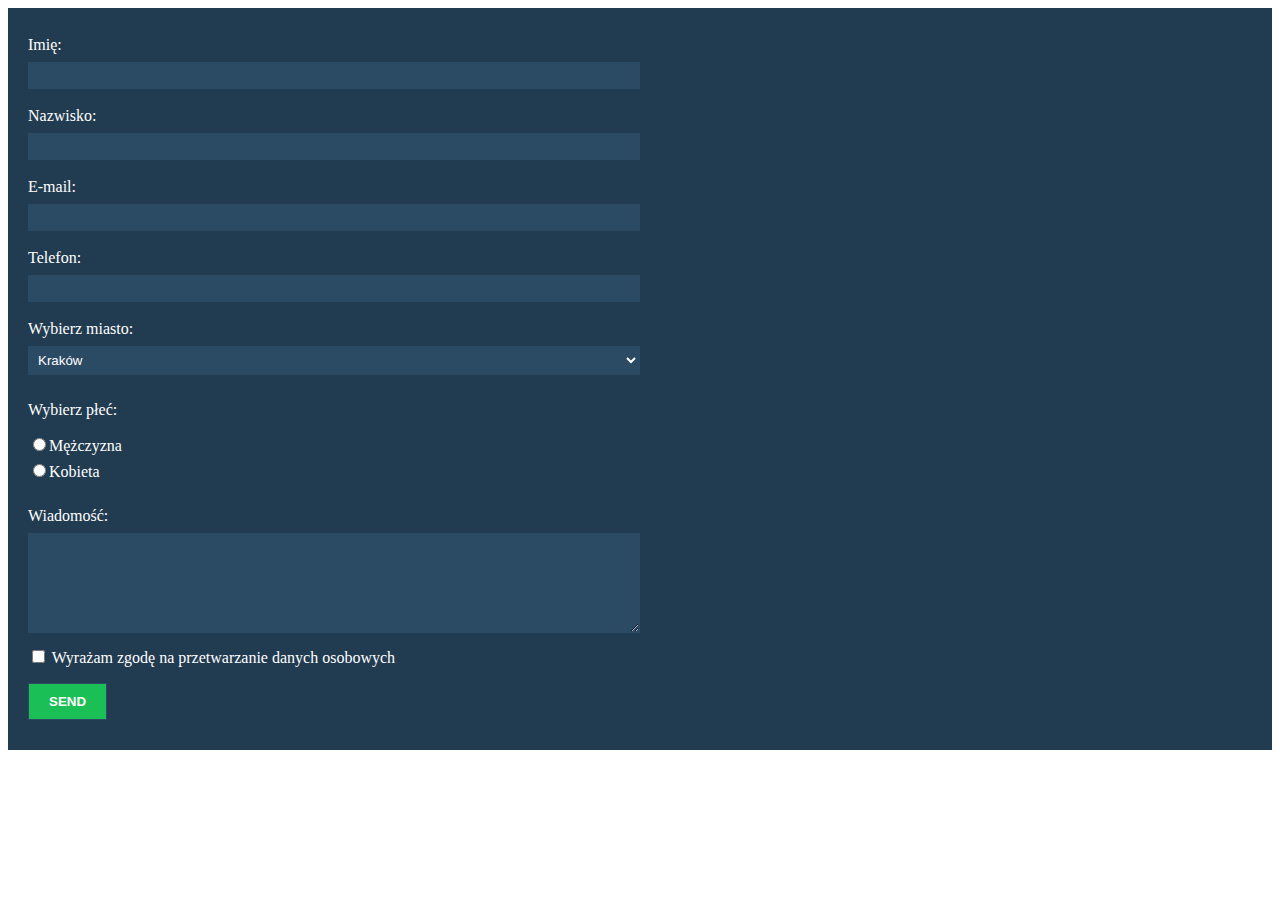
<file: 1-stylowanie-formularza/index.html>
<!DOCTYPE html>
<html lang="en">
  <head>
    <meta charset="UTF-8" />
    <title>Zadanie domowe - Formularz HTML5</title>

    <link rel="stylesheet" href="css/style.css" />
  </head>

  <body>
    <!-- Zadanie domowe zrob z wykorzystaniem serwisu https://formspree.io -->

    <form action="https://formspree.io/f/mnqwvbpd" method="POST">
      <label for="name">Imię:</label>
      <input type="text" name="name" id="name" />

      <br />
      <label for="lastname">Nazwisko:</label>
      <input type="text" name="lastname" id="lastname" />

      <br />
      <label for="mail">E-mail:</label>
      <input type="email" name="_replyto" id="mail" />

      <br />
      <label for="phone">Telefon:</label>
      <input type="tel" name="phone" id="phone" />

      <br />
      <label for="city">Wybierz miasto:</label>
      <select name="city" id="city">
        <option value="krakow">Kraków</option>
        <option value="warszawa">Warszawa</option>
        <option value="gdansk">Gdańsk</option>
      </select>

      <br />
      <p>Wybierz płeć:</p>
      <input type="radio" name="gender" value="male" id="male" /><label
        for="male"
        >Mężczyzna</label
      >
      <br />
      <input type="radio" name="gender" value="female" id="female" /><label
        for="female"
        >Kobieta</label
      >

      <br />
      <label for="message">Wiadomość: </label>
      <textarea name="message" id="message"></textarea>
      <br />
      <input type="checkbox" id="agreement" name="agreement" />
      <label for="agreement"
        >Wyrażam zgodę na przetwarzanie danych osobowych</label
      >
      <br />
      <input type="submit" value="Send" />
    </form>
  </body>
</html>
</file>
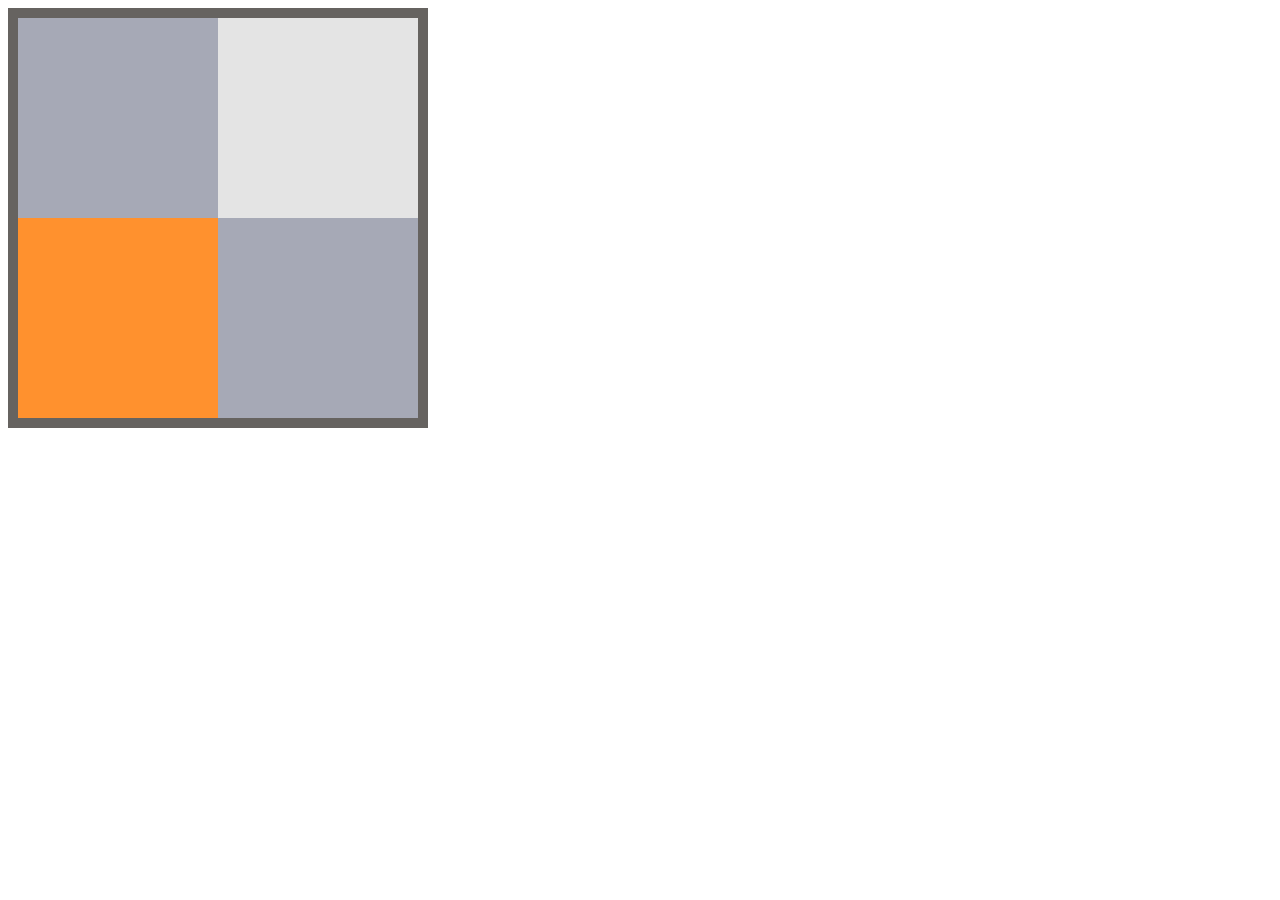
<file: 2-pozycjonowanie/index.html>
<!DOCTYPE html>
<html lang="en">
  <head>
    <meta charset="UTF-8" />
    <meta http-equiv="X-UA-Compatible" content="IE=edge" />
    <meta name="viewport" content="width=device-width, initial-scale=1.0" />
    <title>Pozycjonowanie</title>

    <link rel="stylesheet" href="css/style.css" />
  </head>

  <body>
    <div class="container">
      <div class="inner lightgrey-box"></div>
      <div class="inner orange-box"></div>
    </div>
  </body>
</html>
</file>
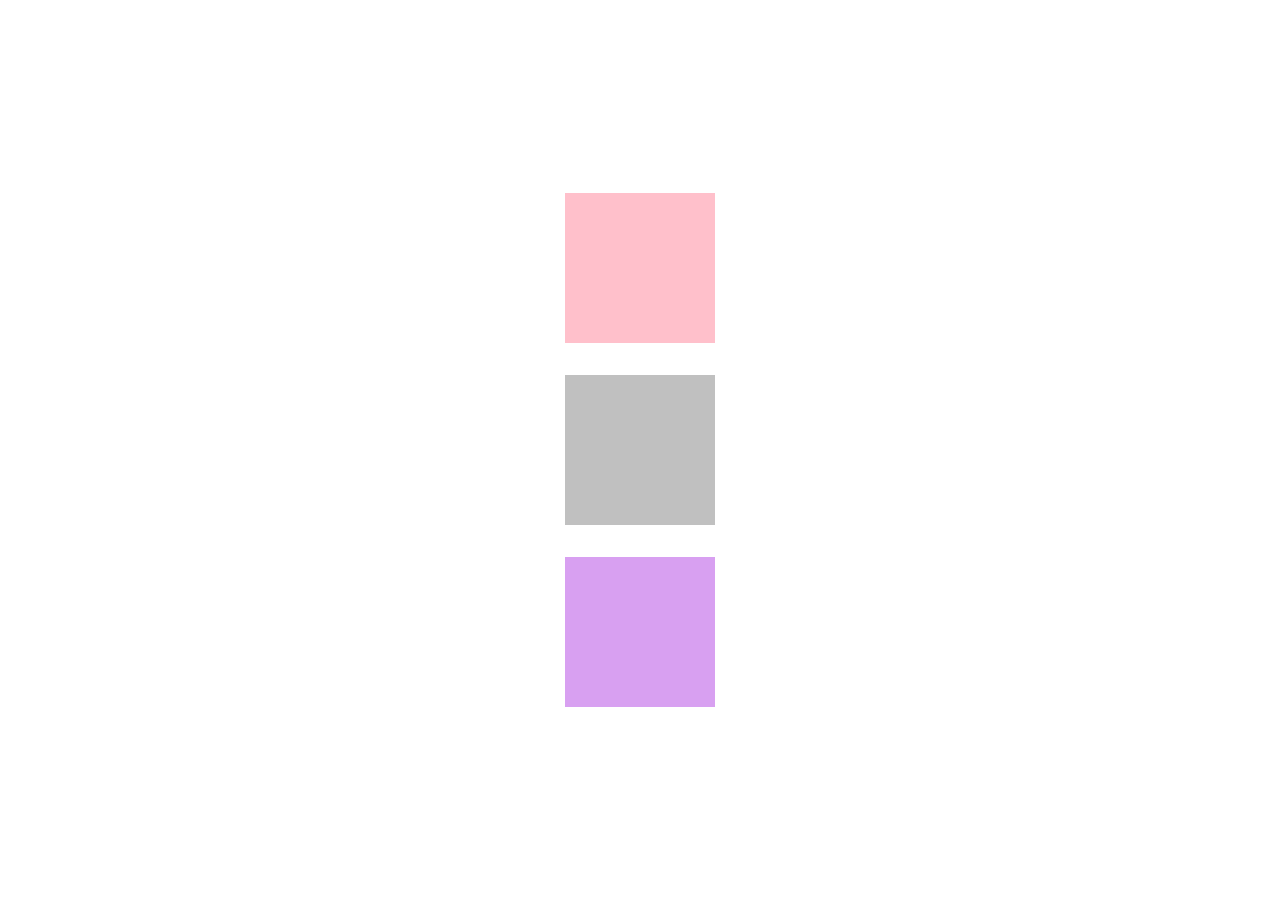
<file: 3-efekty-przejscia/index.html>
<!DOCTYPE html>
<html lang="en">
  <head>
    <meta charset="UTF-8" />
    <meta http-equiv="X-UA-Compatible" content="IE=edge" />
    <meta name="viewport" content="width=device-width, initial-scale=1.0" />
    <title>Efekty przejscia</title>

    <link rel="stylesheet" href="css/style.css" />
  </head>

  <body>
    <div class="container">
      <div class="transition-box-1 box"></div>
      <div class="transition-box-2 box"></div>
      <div class="transition-box-3 box"></div>
    </div>
  </body>
</html>
</file>
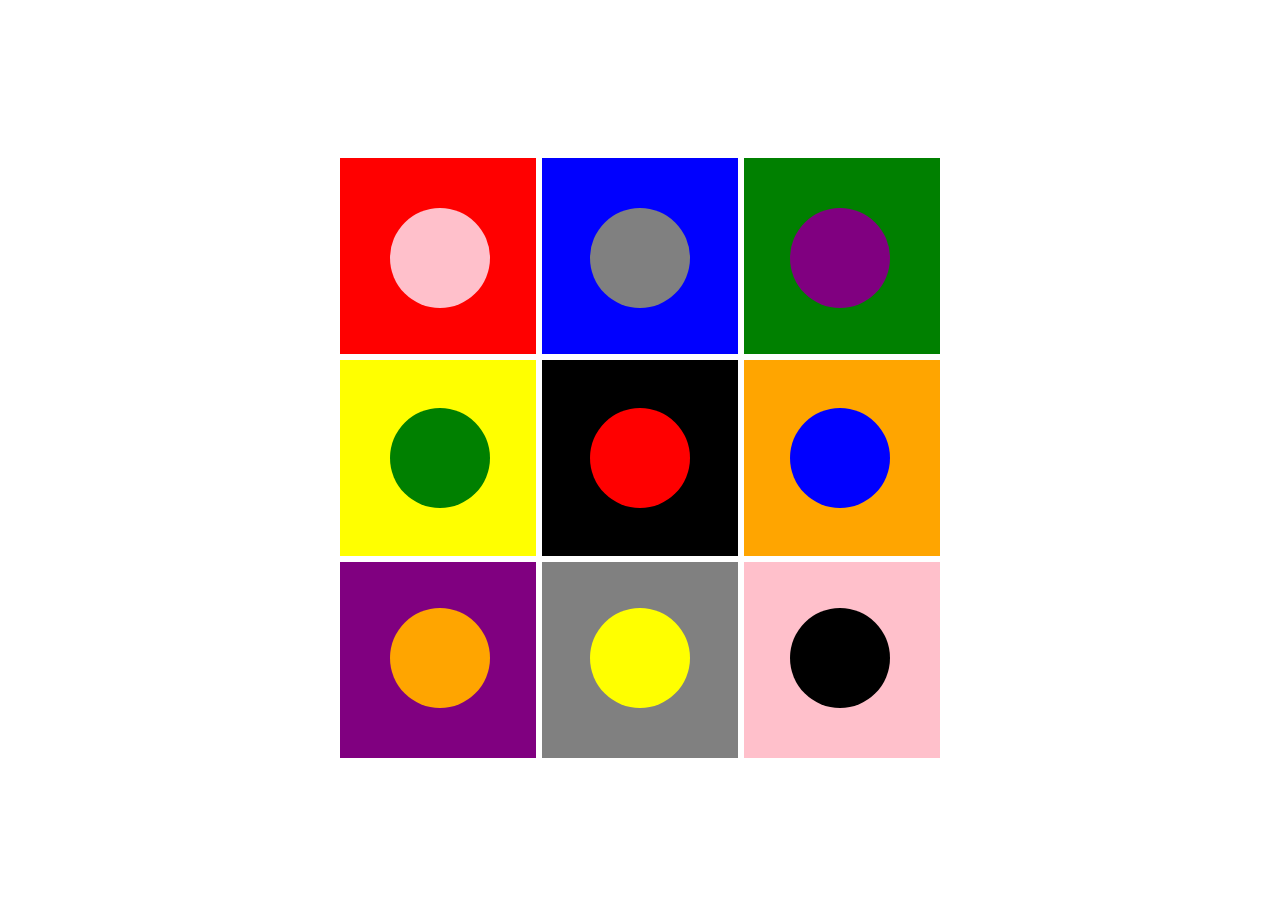
<file: 4-pozycjonowanie-i-kolory-w-css/index.html>
<!DOCTYPE html>
<html lang="en">
  <head>
    <meta charset="UTF-8" />
    <meta http-equiv="X-UA-Compatible" content="IE=edge" />
    <meta name="viewport" content="width=device-width, initial-scale=1.0" />
    <title>Pozycjonowanie i kolory w CSS</title>

    <link rel="stylesheet" href="css/style.css" />
  </head>

  <body>
    <div class="container">
      <div class="squares">
        <div class="square"></div>
        <div class="square"></div>
        <div class="square"></div>
        <div class="square"></div>
        <div class="square"></div>
        <div class="square"></div>
        <div class="square"></div>
        <div class="square"></div>
        <div class="square"></div>

        <div class="circles">
          <div class="circle"></div>
          <div class="circle"></div>
          <div class="circle"></div>
          <div class="circle"></div>
          <div class="circle"></div>
          <div class="circle"></div>
          <div class="circle"></div>
          <div class="circle"></div>
          <div class="circle"></div>
        </div>
      </div>
    </div>
  </body>
</html>
</file>
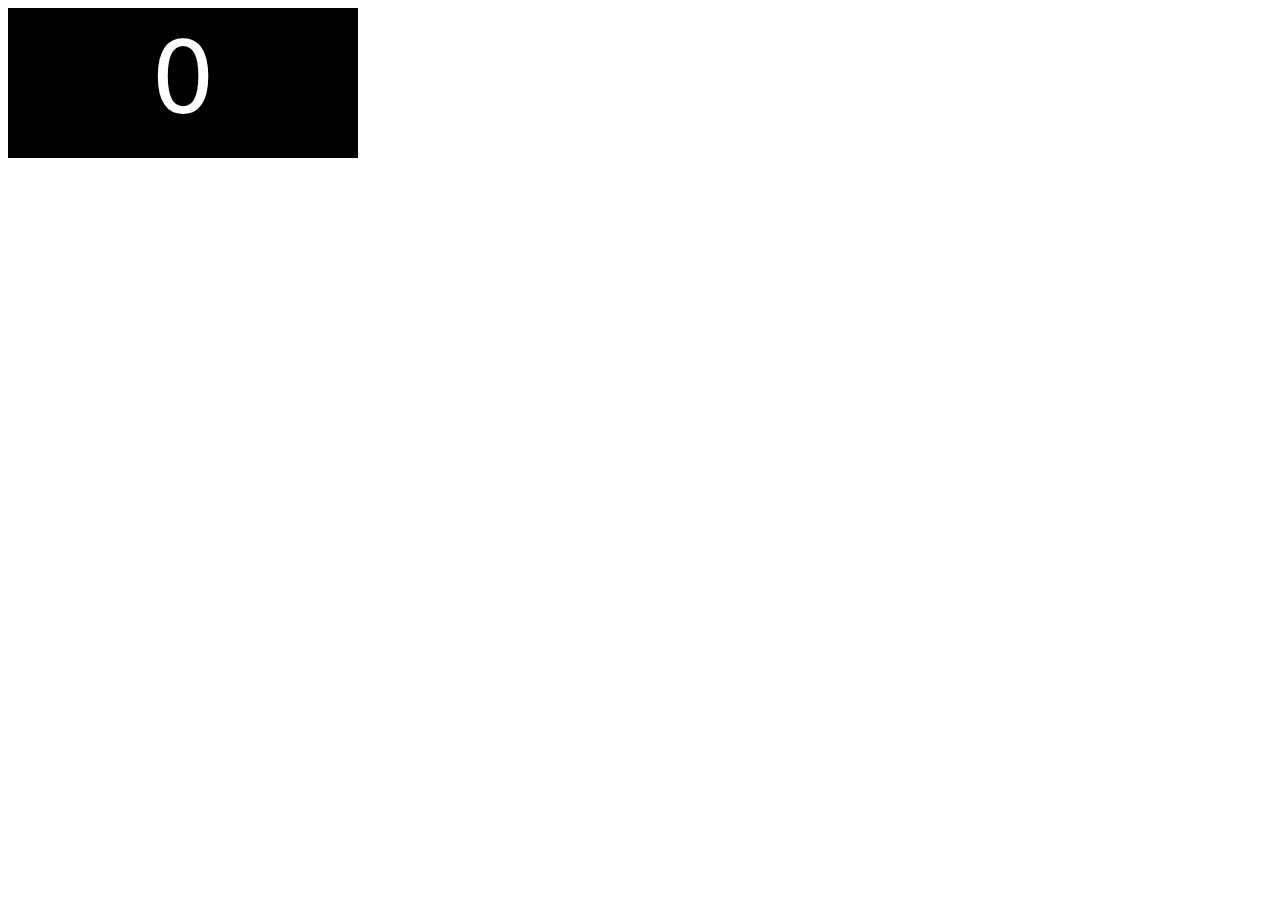
<file: 6-odliczanie/index.html>
<!DOCTYPE html>
<html lang="en">
  <head>
    <meta charset="UTF-8" />
    <meta http-equiv="X-UA-Compatible" content="IE=edge" />
    <meta name="viewport" content="width=device-width, initial-scale=1.0" />
    <title>Animacja - odliczanie</title>

    <link rel="stylesheet" href="css/style.css" />
  </head>
  <body>
    <div class="counter"></div>
  </body>
</html>
</file>
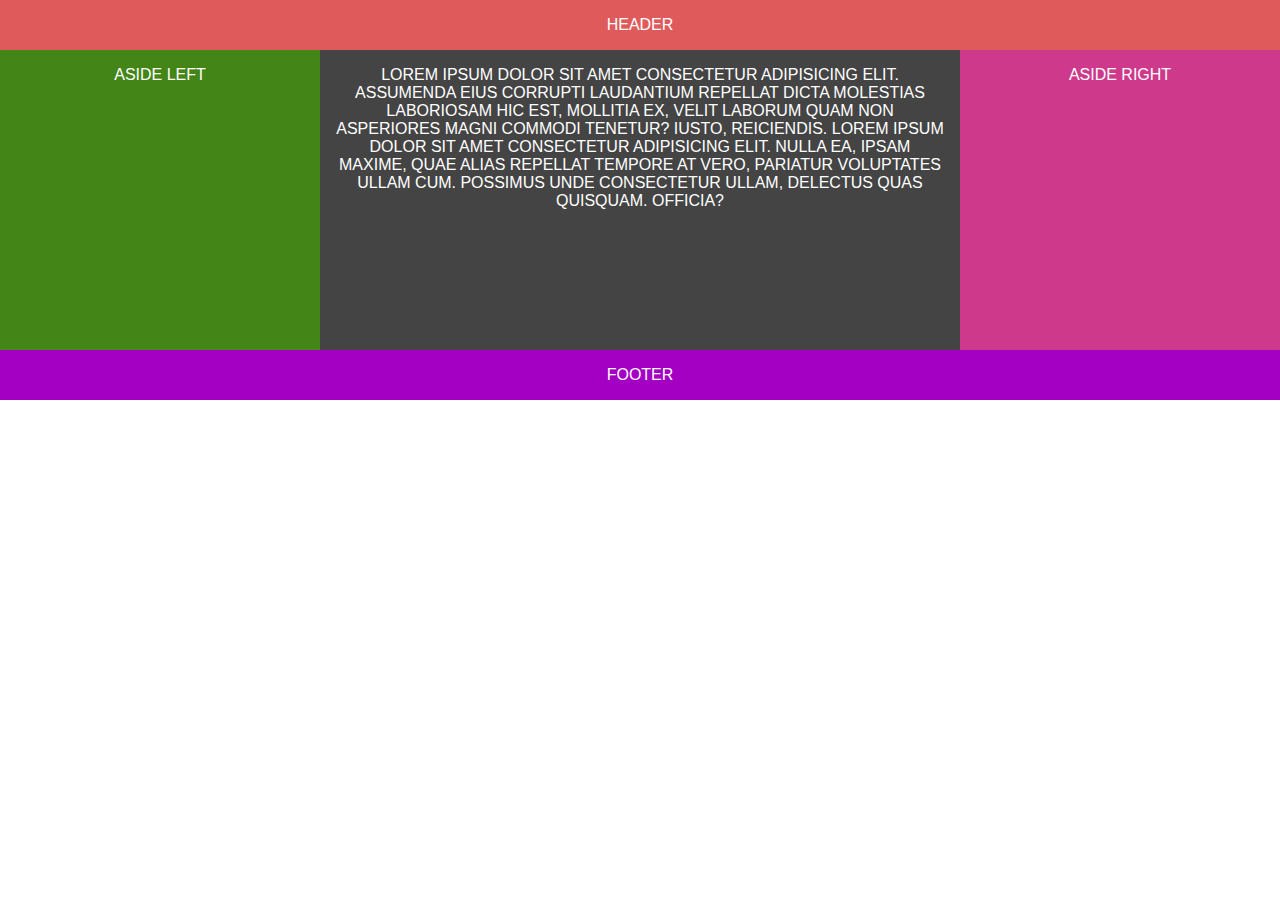
<file: 7-layout-flex-box/index.html>
<!DOCTYPE html>
<html lang="en">
  <head>
    <meta charset="UTF-8" />
    <meta http-equiv="X-UA-Compatible" content="IE=edge" />
    <meta name="viewport" content="width=device-width, initial-scale=1.0" />
    <title>Layout flexbox</title>

    <link rel="stylesheet" href="css/style.css" />
  </head>

  <body>
    <div class="container">
      <header class="header">Header</header>
      <aside class="aside-1">Aside left</aside>
      <article class="content">
        <p>
          Lorem ipsum dolor sit amet consectetur adipisicing elit. Assumenda
          eius corrupti laudantium repellat dicta molestias laboriosam hic est,
          mollitia ex, velit laborum quam non asperiores magni commodi tenetur?
          Iusto, reiciendis. Lorem ipsum dolor sit amet consectetur adipisicing
          elit. Nulla ea, ipsam maxime, quae alias repellat tempore at vero,
          pariatur voluptates ullam cum. Possimus unde consectetur ullam,
          delectus quas quisquam. Officia?
        </p>
      </article>
      <aside class="aside-2">Aside right</aside>
      <footer class="footer">Footer</footer>
    </div>
  </body>
</html>
</file>
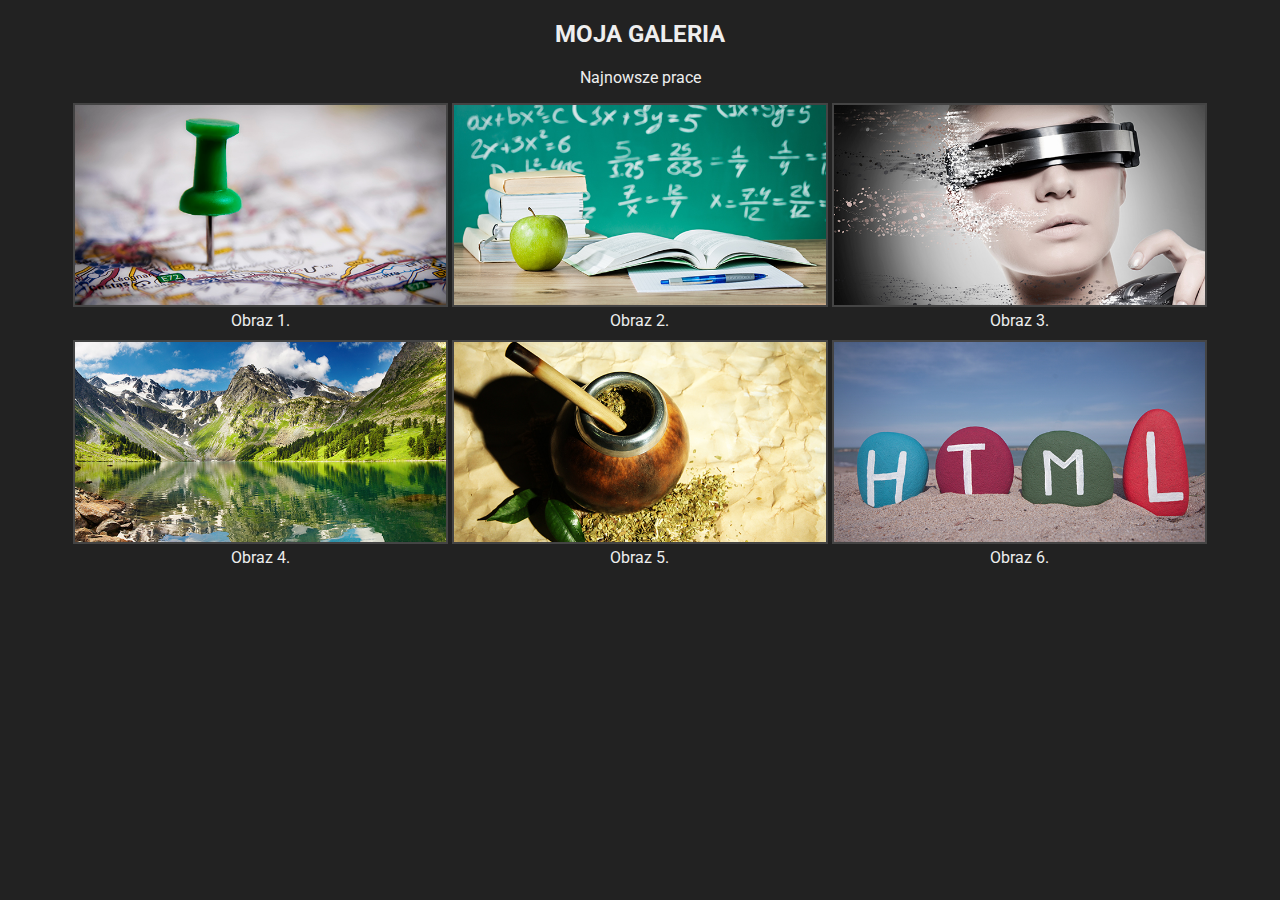
<file: 8-responsywnosc/index.html>
<!DOCTYPE html>
<html lang="en">
  <head>
    <meta charset="UTF-8" />
    <meta name="viewport" content="width=device-width, initial-scale=1.0" />
    <title>Responsive galery</title>

    <link
      href="https://fonts.googleapis.com/css?family=Roboto:100,300,400,500,700"
      rel="stylesheet"
    />

    <link rel="stylesheet" href="css/style.css" />
  </head>
  <body>
    <section id="gallery">
      <header>
        <h2>Moja galeria</h2>
        <p>Najnowsze prace</p>
      </header>
      <figure>
        <img src="img/image1.jpg" alt="image 1" />
        <figcaption>Obraz 1.</figcaption>
      </figure>
      <figure>
        <img src="img/image2.jpg" alt="image 2" />
        <figcaption>Obraz 2.</figcaption>
      </figure>
      <figure>
        <img src="img/image3.jpg" alt="image 3" />
        <figcaption>Obraz 3.</figcaption>
      </figure>
      <figure>
        <img src="img/image4.jpg" alt="image 4" />
        <figcaption>Obraz 4.</figcaption>
      </figure>
      <figure>
        <img src="img/image5.jpg" alt="image 5" />
        <figcaption>Obraz 5.</figcaption>
      </figure>
      <figure>
        <img src="img/image6.jpg" alt="image 6" />
        <figcaption>Obraz 6.</figcaption>
      </figure>
    </section>
  </body>
</html>
</file>
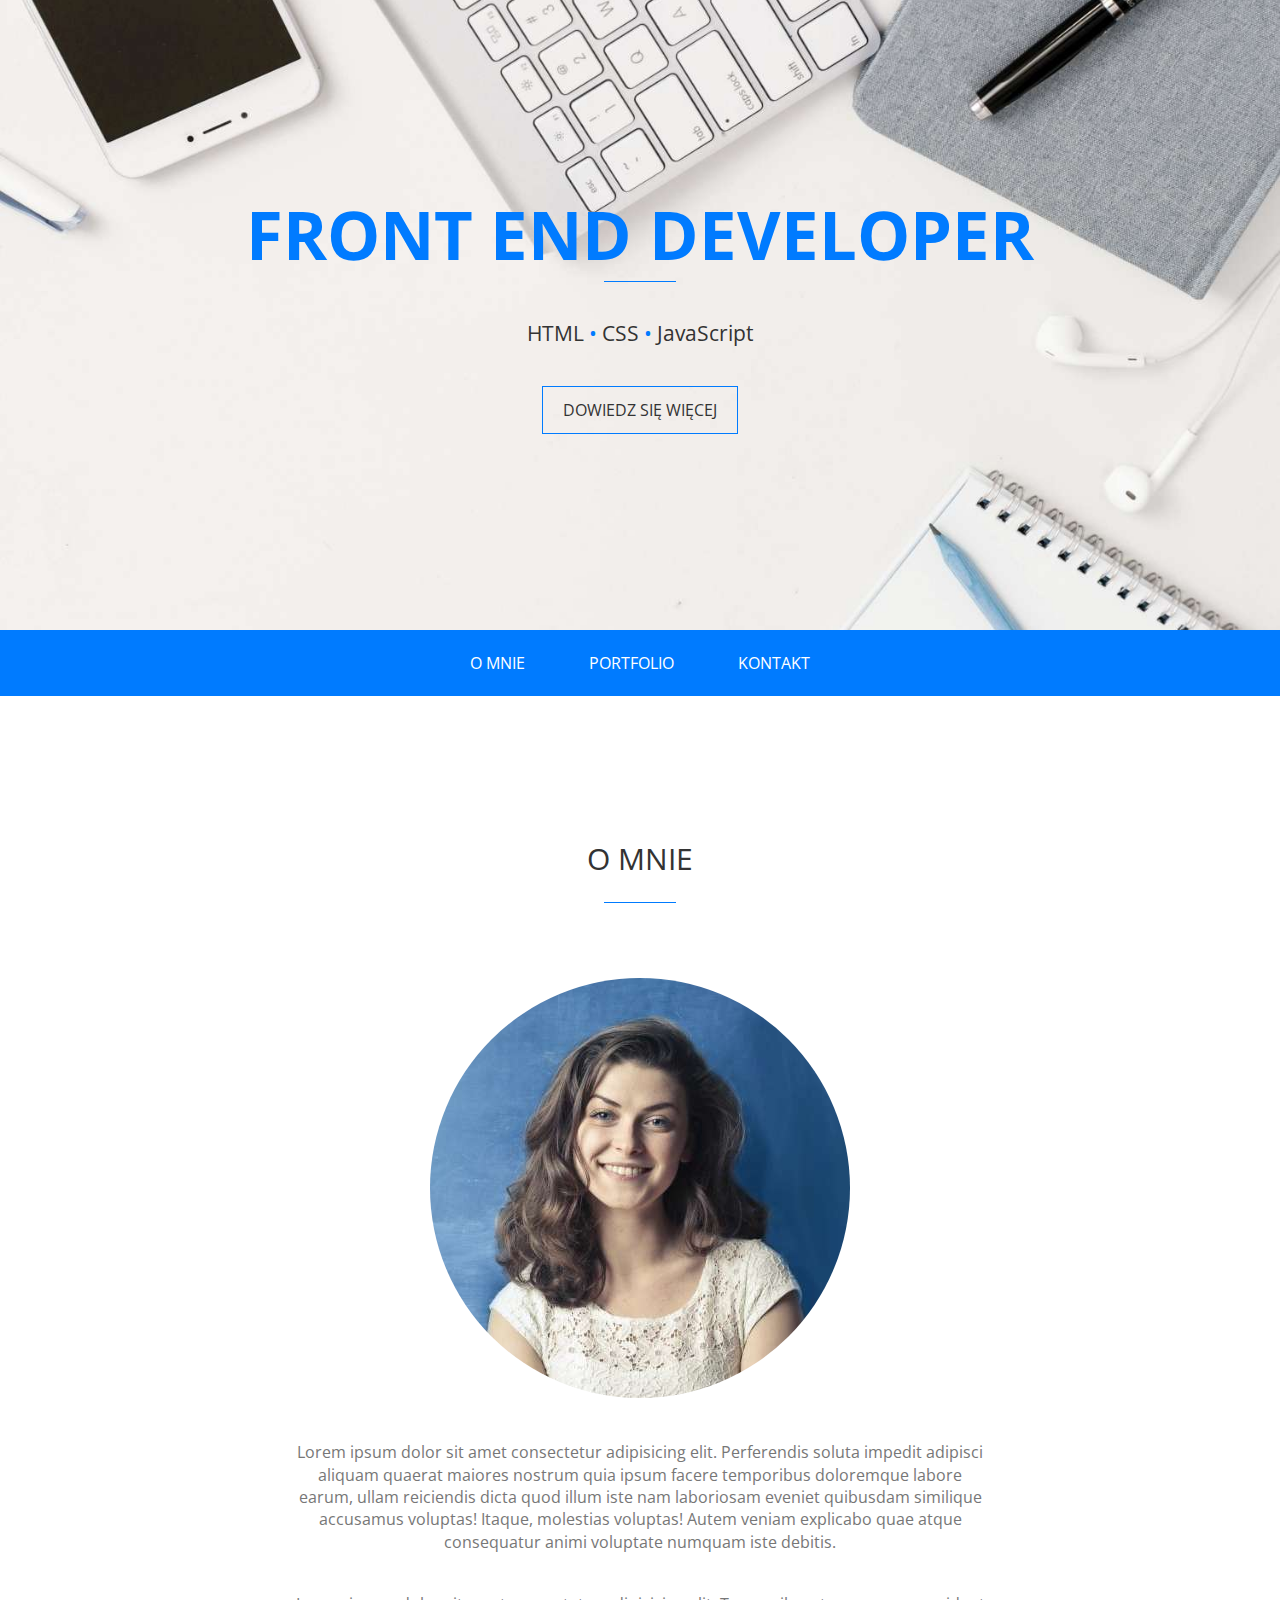
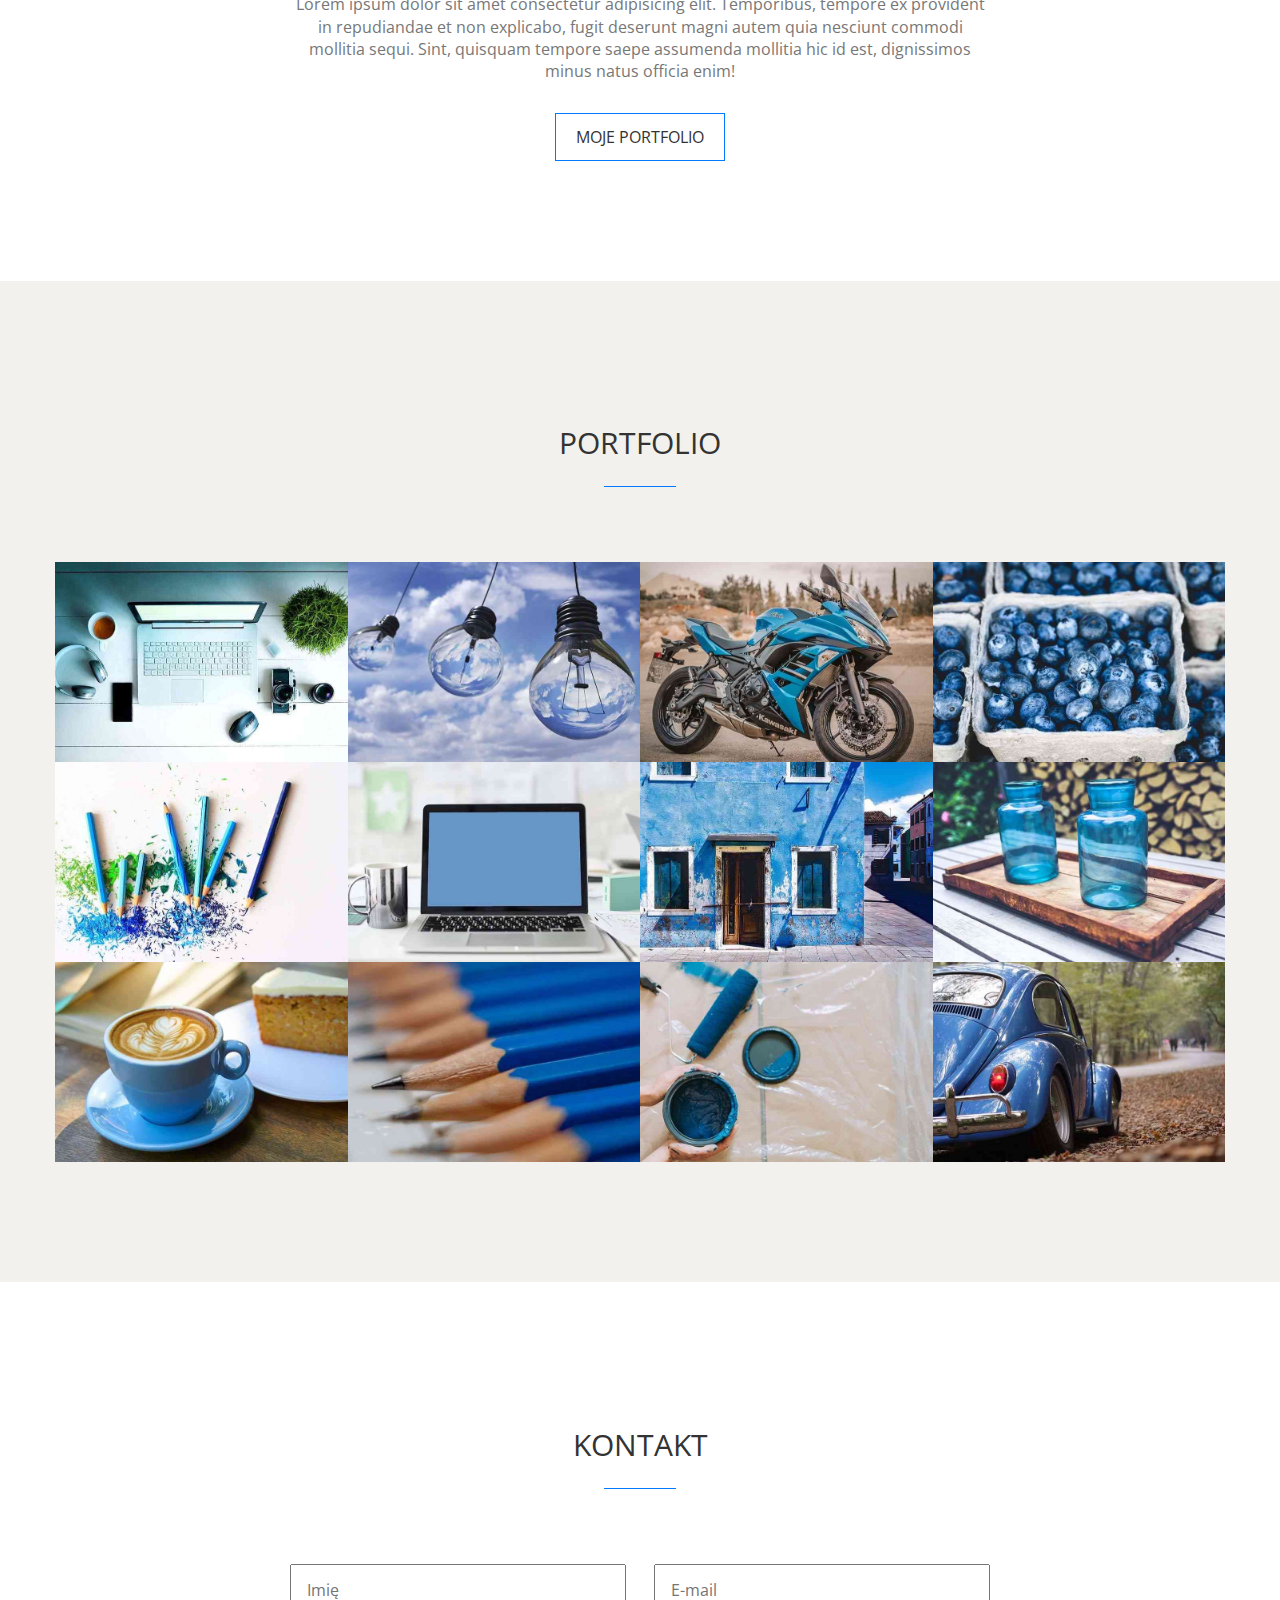
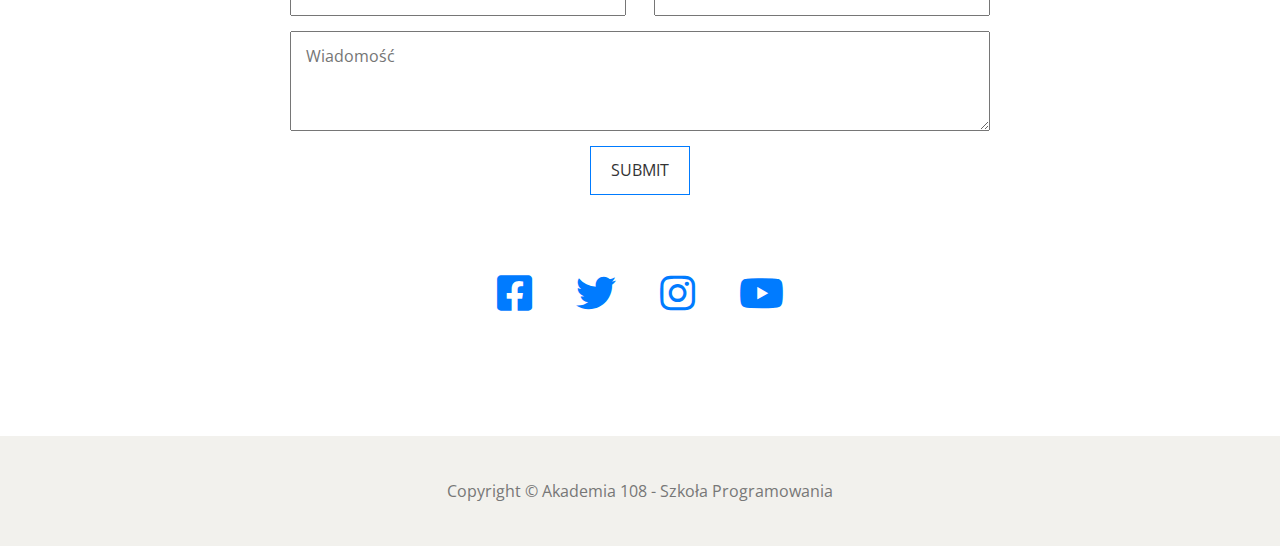
<file: 9-projekt-portfolio/index.html>
<!DOCTYPE html>
<html lang="pl">

<head>
  <meta charset="UTF-8" />
  <meta http-equiv="X-UA-Compatible" content="IE=edge" />
  <meta name="viewport" content="width=device-width, initial-scale=1.0" />
  <title>Portfolio</title>

  <!-- normalize css -->
  <link rel="stylesheet" href="css/normalize.css" />

  <!-- google fonts -->
  <link rel="preconnect" href="https://fonts.googleapis.com" />
  <link rel="preconnect" href="https://fonts.gstatic.com" crossorigin />
  <link href="https://fonts.googleapis.com/css2?family=Open+Sans:wght@300;400&display=swap" rel="stylesheet" />

  <!-- font awesome -->
  <link rel="stylesheet" href="https://use.fontawesome.com/releases/v5.0.7/css/all.css">

  <!-- custom css -->
  <link rel="stylesheet" href="css/style.css" />
</head>

<body>
  <header class="main-header">
    <div class="main-header-content">
      <h1>Front End Developer</h1>
      <hr />
      <p>HTML <span>•</span> CSS <span>•</span> JavaScript</p>
      <a href="" class="btn">Dowiedz się więcej</a>
    </div>
  </header>

  <nav class="main-menu">
    <ul>
      <li class="menu-item"><a href="about">O mnie</a></li>
      <li class="menu-item"><a href="portfolio">Portfolio</a></li>
      <li class="menu-item"><a href="contact">Kontakt</a></li>
    </ul>
  </nav>

  <section id="about" class="about">
    <div class="container">
      <header class="section-header">
        <h2>O mnie</h2>
        <hr />
      </header>

      <img src="img/about.jpg" alt="Janina Nowak" class="about-img" />

      <p>
        Lorem ipsum dolor sit amet consectetur adipisicing elit. Perferendis
        soluta impedit adipisci aliquam quaerat maiores nostrum quia ipsum
        facere temporibus doloremque labore earum, ullam reiciendis dicta quod
        illum iste nam laboriosam eveniet quibusdam similique accusamus
        voluptas! Itaque, molestias voluptas! Autem veniam explicabo quae
        atque consequatur animi voluptate numquam iste debitis.
      </p>
      <p>
        Lorem ipsum dolor sit amet consectetur adipisicing elit. Temporibus,
        tempore ex provident in repudiandae et non explicabo, fugit deserunt
        magni autem quia nesciunt commodi mollitia sequi. Sint, quisquam
        tempore saepe assumenda mollitia hic id est, dignissimos minus natus
        officia enim!
      </p>

      <a href="" class="btn">Moje portfolio</a>
    </div>
  </section>

  <section id="portfolio" class="portfolio">
    <div class="container">
      <header class="section-header">
        <h2>Portfolio</h2>
        <hr />
      </header>

      <div class="portfolio-wrapper">
        <a href="" class="portfolio-item">
          <img src="img/portfolio/photo-1.jpg" alt="portfolio item 1" />
          <h3>Projekt</h3>
        </a>

        <a href="" class="portfolio-item">
          <img src="img/portfolio/photo-2.jpg" alt="portfolio item 2" />
          <h3>Projekt</h3>
        </a>

        <a href="" class="portfolio-item">
          <img src="img/portfolio/photo-3.jpg" alt="portfolio item 3" />
          <h3>Projekt</h3>
        </a>

        <a href="" class="portfolio-item">
          <img src="img/portfolio/photo-4.jpg" alt="portfolio item 4" />
          <h3>Projekt</h3>
        </a>

        <a href="" class="portfolio-item">
          <img src="img/portfolio/photo-5.jpg" alt="portfolio item 5" />
          <h3>Projekt</h3>
        </a>

        <a href="" class="portfolio-item">
          <img src="img/portfolio/photo-6.jpg" alt="portfolio item 6" />
          <h3>Projekt</h3>
        </a>

        <a href="" class="portfolio-item">
          <img src="img/portfolio/photo-7.jpg" alt="portfolio item 7" />
          <h3>Projekt</h3>
        </a>

        <a href="" class="portfolio-item">
          <img src="img/portfolio/photo-8.jpg" alt="portfolio item 8" />
          <h3>Projekt</h3>
        </a>

        <a href="" class="portfolio-item">
          <img src="img/portfolio/photo-9.jpg" alt="portfolio item 9" />
          <h3>Projekt</h3>

          <a href="" class="portfolio-item">
            <img src="img/portfolio/photo-10.jpg" alt="portfolio item 10" />
            <h3>Projekt</h3>
          </a>

          <a href="" class="portfolio-item">
            <img src="img/portfolio/photo-11.jpg" alt="portfolio item 11" />
            <h3>Projekt</h3>
          </a>

          <a href="" class="portfolio-item">
            <img src="img/portfolio/photo-12.jpg" alt="portfolio item 12" />
            <h3>Projekt</h3>
          </a>
      </div>
    </div>
  </section>

  <section id="contact" class="contact">
    <div class="container">
      <header class="section-header">
        <h2>Kontakt</h2>
        <hr />
      </header>

      <form action="">
        <input type="text" placeholder="Imię" name="name">
        <input type="email" placeholder="E-mail" name="email">
        <textarea placeholder="Wiadomość" name="message"></textarea>
        <input type="submit" class="btn">
      </form>

      <div class="social-links">
        <a href="" class="social-link"><i class="fab fa-facebook-square"></i></a>
        <a href="" class="social-link"><i class="fab fa-twitter"></i></a>
        <a href="" class="social-link"><i class="fab fa-instagram"></i></a>
        <a href="" class="social-link"><i class="fab fa-youtube"></i></a>
      </div>
    </div>
  </section>

  <footer class="main-footer">
    <div class="container">
      <p>Copyright © Akademia 108 - Szkoła Programowania</p>
    </div>
  </footer>
</body>

</html>
</file>
<file: 1-stylowanie-formularza/css/style.css>
/* Kody kolorów:

tło: #213b50
pole nieaktywne: #2b4a64
pole aktywne: #4e708c
ramka aktywnego pola i kolor tekstu: #ffffff
kolor przycisku wysyłania: #1ac056
kolor przycisku wysyłania po najechaniu kursorem: #46e881 */

* {
  box-sizing: border-box;
}

form {
  /* width: 50%; */
  background-color: #213b50;
  color: #fff;
  padding: 20px;
}

input,
select,
textarea {
  width: 50%;
  background-color: #2b4a64;
  border: 1px solid #2b4a64;
  color: #fff;
  margin-bottom: 10px;
  padding: 5px;
}

input[type="radio"],
input[type="checkbox"] {
  width: auto;
}

input:focus,
select:focus,
textarea:focus {
  background-color: #4e708c;
  border: 1px solid #fff;
}

label {
  display: block;
  margin-bottom: 2px;
}

label[for*="male"],
label[for*="agreement"] {
  display: inline;
}

input[type="submit"] {
  background-color: #1ac056;
  width: auto;
  margin-top: 10px;
  padding: 10px 20px;
  text-transform: uppercase;
  font-weight: 700;
}

input[type="submit"]:hover {
  background-color: #46e881;
  cursor: pointer;
}

/*////////////////////////////////////////*/

label {
  margin: 0.5rem 0;
}

label[for="message"] {
  margin-top: 20px;
}

textarea#message {
  height: 100px;
}
</file>
<file: 2-pozycjonowanie/css/style.css>
.container {
  width: 400px;
  height: 400px;
  border: 10px solid #666360;
  background-color: #a6a9b6;
  position: relative;
}

.inner {
  width: 200px;
  height: 200px;
  position: absolute;
}

.lightgrey-box {
  background-color: #e4e4e4;
  top: 0;
  right: 0;
}

.orange-box {
  background-color: #ff912e;
  bottom: 0;
  left: 0;
}
</file>
<file: 3-efekty-przejscia/css/style.css>
* {
  box-sizing: border-box;
  margin: 0;
  padding: 0;
}

.container {
  display: grid;
  align-content: center;
  justify-items: center;
  justify-content: center;
  height: 100vh;
}

.box {
  width: 150px;
  height: 150px;
  margin: 1rem;
  cursor: pointer;
}

.transition-box-1 {
  background-color: pink;
  transition: width 2s ease-in-out;
}

.transition-box-1:hover {
  width: 300px;
}

.transition-box-2 {
  background-color: rgb(192, 192, 192);
  transition: height 2s ease-in-out;
}

.transition-box-2:hover {
  height: 300px;
}

.transition-box-3 {
  background-color: #d8a0f1;
  transition: width 2s ease-in-out, height 2s ease-in-out;
}

.transition-box-3:hover {
  width: 300px;
  height: 300px;
}
</file>
<file: 4-pozycjonowanie-i-kolory-w-css/css/style.css>
.container {
  display: grid;
  justify-content: center;
  align-content: center;

  width: 100%;
  height: 100vh;
}

.squares {
  width: 600px;
  height: 600px;

  display: flex;
  flex-wrap: wrap;
  gap: 6px;
  position: relative;
}

.square {
  width: 196px;
  height: 196px;
}

.square:nth-of-type(1) {
  background-color: red;
}

.square:nth-of-type(2) {
  background-color: blue;
}

.square:nth-of-type(3) {
  background-color: green;
}

.square:nth-of-type(4) {
  background-color: yellow;
}

.square:nth-of-type(5) {
  background-color: black;
}

.square:nth-of-type(6) {
  background-color: orange;
}

.square:nth-of-type(7) {
  background-color: purple;
}

.square:nth-of-type(8) {
  background-color: grey;
}

.square:nth-of-type(9) {
  background-color: pink;
}

.circles {
  width: 600px;
  height: 600px;

  display: flex;
  flex-wrap: wrap;
  align-content: center;
  justify-content: center;
  gap: 100px;
  position: absolute;
  top: 0;
  left: 0;
}

.circle {
  width: 100px;
  height: 100px;
  border-radius: 50%;

  background-color: pink;
}

.circle:nth-of-type(1) {
  background-color: pink;
}

.circle:nth-of-type(2) {
  background-color: grey;
}

.circle:nth-of-type(3) {
  background-color: purple;
}

.circle:nth-of-type(4) {
  background-color: green;
}

.circle:nth-of-type(5) {
  background-color: red;
}

.circle:nth-of-type(6) {
  background-color: blue;
}

.circle:nth-of-type(7) {
  background-color: orange;
}

.circle:nth-of-type(8) {
  background-color: yellow;
}

.circle:nth-of-type(9) {
  background-color: black;
}
</file>
<file: 6-odliczanie/css/style.css>
div.counter {
  background-color: black;
  color: white;
  width: 350px;
  height: 150px;
  display: grid;
  align-items: center;
  align-content: center;
  justify-content: center;

  animation: counter 10s linear infinite;
}

div.counter::after {
  font: 300 100px system-ui;
  color: white;
  content: counter(count);
  margin-bottom: 10px;
}

@keyframes counter {
  0% {
    counter-increment: count 10;
  }
  10% {
    counter-increment: count 9;
  }
  20% {
    counter-increment: count 8;
  }
  30% {
    counter-increment: count 7;
  }
  40% {
    counter-increment: count 6;
  }
  50% {
    counter-increment: count 5;
  }
  60% {
    counter-increment: count 4;
  }
  70% {
    counter-increment: count 3;
  }
  80% {
    counter-increment: count 2;
  }
  90% {
    counter-increment: count 1;
  }
  100% {
    counter-increment: count 10;
  }
}
</file>
<file: 7-layout-flex-box/css/style.css>
* {
  box-sizing: border-box;
  padding: 0;
  margin: 0;
}

.container {
  width: 100%;
  color: white;
  font-family: arial, sans-serif;
  text-transform: uppercase;

  display: flex;
  flex-wrap: wrap;
  flex-direction: row;
  text-align: center;
}

.container > * {
  flex: 1 100%;
  padding: 1rem;
}

.header {
  background-color: rgb(223, 91, 91);
}

.aside-1 {
  background-color: rgb(67, 133, 23);
  flex-basis: 25%;
}

.aside-2 {
  background-color: rgb(206, 57, 139);
  flex-basis: 25%;
}

article.content {
  background-color: rgb(68, 68, 68);
  flex-basis: 50%;
  height: 300px;
}

.footer {
  background-color: rgb(163, 0, 196);
}

/*//////////////////////////////////////////////////////////////////////*/
/*//////////////////////// MEDIA QUERIES 768-992 ///////////////////////*/
/*//////////////////////////////////////////////////////////////////////*/

@media screen and (min-width: 768px) and (max-width: 992px) {
  .aside-1 {
    order: 3;
  }

  .aside-2 {
    order: 2;
    flex-basis: 25%;
  }

  article.content {
    order: 1;
    flex-basis: 75%;
  }

  .footer {
    order: 4;
  }
}

/*//////////////////////////////////////////////////////////////////////*/
/*//////////////////////// MEDIA QUERIES <768 //////////////////////////*/
/*//////////////////////////////////////////////////////////////////////*/

@media screen and (max-width: 768px) {
  .aside-1 {
    order: 2;
    flex-basis: 100%;
  }

  .aside-2 {
    order: 3;
  }

  article.content {
    order: 1;
  }

  .footer {
    order: 4;
  }
}
</file>
<file: 8-responsywnosc/css/style.css>
* {
  box-sizing: border-box;
}

body {
  font-family: "Roboto", sans-serif;
  background-color: #222;
  color: #eee;
}

h2 {
  text-transform: uppercase;
}

#gallery {
  width: 90%;
  margin: 0 auto;
  text-align: center;
}

figure {
  display: inline-block;
  width: 33%;
  margin: 0;
  margin-bottom: 10px;
}

figure figcaption {
  text-align: center;
}

figure img {
  width: 100%;
  border: 2px solid #444;
}

@media screen and (max-width: 992px) {
  figure {
    width: 49%;
  }
}

@media screen and (max-width: 768px) {
  figure {
    width: 100%;
  }
}

@media screen and (max-width: 480px) {
  #gallery {
    width: 100%;
  }
}
</file>
<file: 9-projekt-portfolio/css/style.css>
/* Base styles */

* {
  box-sizing: border-box;
}

html {
  font-family: "Open Sans", sans-serif;
}

hr {
  width: 70px;
  border: 1px solid #007bff;
  border-bottom: 0;
}

section {
  padding: 120px 0;
}

.section-header {
  margin-bottom: 75px;
}

.section-header h2 {
  color: #333;
  font-size: 1.9rem;
  text-align: center;
  text-transform: uppercase;
  font-weight: 400;
}

.btn {
  text-decoration: none;
  text-transform: uppercase;
  color: #333;
  border: 1px solid #007bff;
  padding: 14px 20px;
  cursor: pointer;
  transition: all 0.3s;
  display: inline-block;
  margin: 0 auto;
  background-color: transparent;
}

.btn:hover {
  color: white;
  background-color: #007bff;
}

.container {
  max-width: 1170px;
  margin: 0 auto;
}

/* Header styles */

.main-header {
  height: 70vh;
  background-image: url(../img/header.jpg);
  background-size: cover;
  background-position: center;
  background-repeat: no-repeat;

  display: flex;
  justify-content: center;
  align-items: center;
}

.main-header .main-header-content {
  text-align: center;
}

.main-header .main-header-content h1 {
  font-size: 4.2rem;
  color: #007bff;
  text-transform: uppercase;
  margin: 0;
}

.main-header .main-header-content p {
  color: #333;
  font-size: 1.3rem;
  margin: 40px 0;
}

.main-header .main-header-content p span {
  color: #007bff;
}

/* Main menu styles */

.main-menu {
  background-color: #007bff;
}

.main-menu ul {
  margin: 0;
  padding: 10px 0;
  text-align: center;
}

.main-menu ul .menu-item {
  display: inline-block;
  margin: 0 10px;
}

.main-menu ul .menu-item a {
  color: white;
  text-decoration: none;
  text-transform: uppercase;
  padding: 14px 20px;
  display: block;
  transition: all 0.3s;
}

.main-menu ul .menu-item a:hover {
  color: #007bff;
  background-color: white;
}

/* About section styles */

.about {
  text-align: center;
}

.about .about-img {
  border-radius: 50%;
}

.about p {
  max-width: 700px;
  margin: 40px auto 30px auto;
  color: #777;
  line-height: 1.4;
}

/* portfolio section styles */

.portfolio {
  background-color: #f2f1ed;
}

.portfolio-wrapper {
  display: flex;
  flex-wrap: wrap;
}

.portfolio-wrapper .portfolio-item {
  flex-basis: 25%;
  height: 200px;
  position: relative;
}

.portfolio-wrapper .portfolio-item img {
  width: 100%;
  height: 100%;
  object-fit: cover;
}

.portfolio-wrapper .portfolio-item h3 {
  position: absolute;
  top: 0;
  left: 0;
  width: 100%;
  height: 100%;
  background-color: rgba(0, 123, 255, 0.8);
  margin: 0;
  text-align: center;
  line-height: 200px;
  color: white;
  font-weight: 300;
  font-size: 3rem;
  opacity: 0;
  transition: all 0.3s;
}

.portfolio-wrapper .portfolio-item h3:hover {
  opacity: 1;
}

/* contact section styles */

.contact form {
  max-width: 700px;
  margin: 40px auto 30px auto;
  display: flex;
  justify-content: space-between;
  flex-wrap: wrap;
}

.contact input[type="text"],
.contact input[type="email"] {
  flex-basis: 48%;
  padding: 15px;
  margin-bottom: 15px;
}

.contact textarea {
  flex-basis: 100%;
  padding: 15px;
  margin-bottom: 15px;
  height: 100px;
}

.social-links {
  margin-top: 75px;
  text-align: center;
}

.social-links .social-link {
  font-size: 2.5rem;
  color: #007bff;
  transition: all 0.3s;
  display: inline-block;
  margin: 0 20px;
}

.social-links .social-link:hover {
  color: #777;
}

/* main footer styles */

.main-footer {
  background-color: #f2f1ed;
  padding: 30px;
  text-align: center;
  color: #777;
}

/* Responsive styles */

@media (max-width: 1200px) {
  .container {
    max-width: 992px;
  }
}

@media (max-width: 992px) {
  .container {
    max-width: 768px;
  }
  .portfolio-wrapper .portfolio-item {
    flex-basis: 50%;
  }
}

@media (max-width: 768px) {
  .container {
    max-width: 95%;
  }
  .portfolio-wrapper .portfolio-item {
    flex-basis: 100%;
  }
}

@media (max-width: 480px) {
  .main-header .main-header-content h1 {
    font-size: 3rem;
  }

  .about .about-img {
    max-height: 200px;
    max-width: 200px;
  }

  .contact input[type="text"],
  .contact input[type="email"] {
    flex-basis: 100%;
  }

  .main-menu ul .menu-item {
    display: block;
  }
}
</file>
